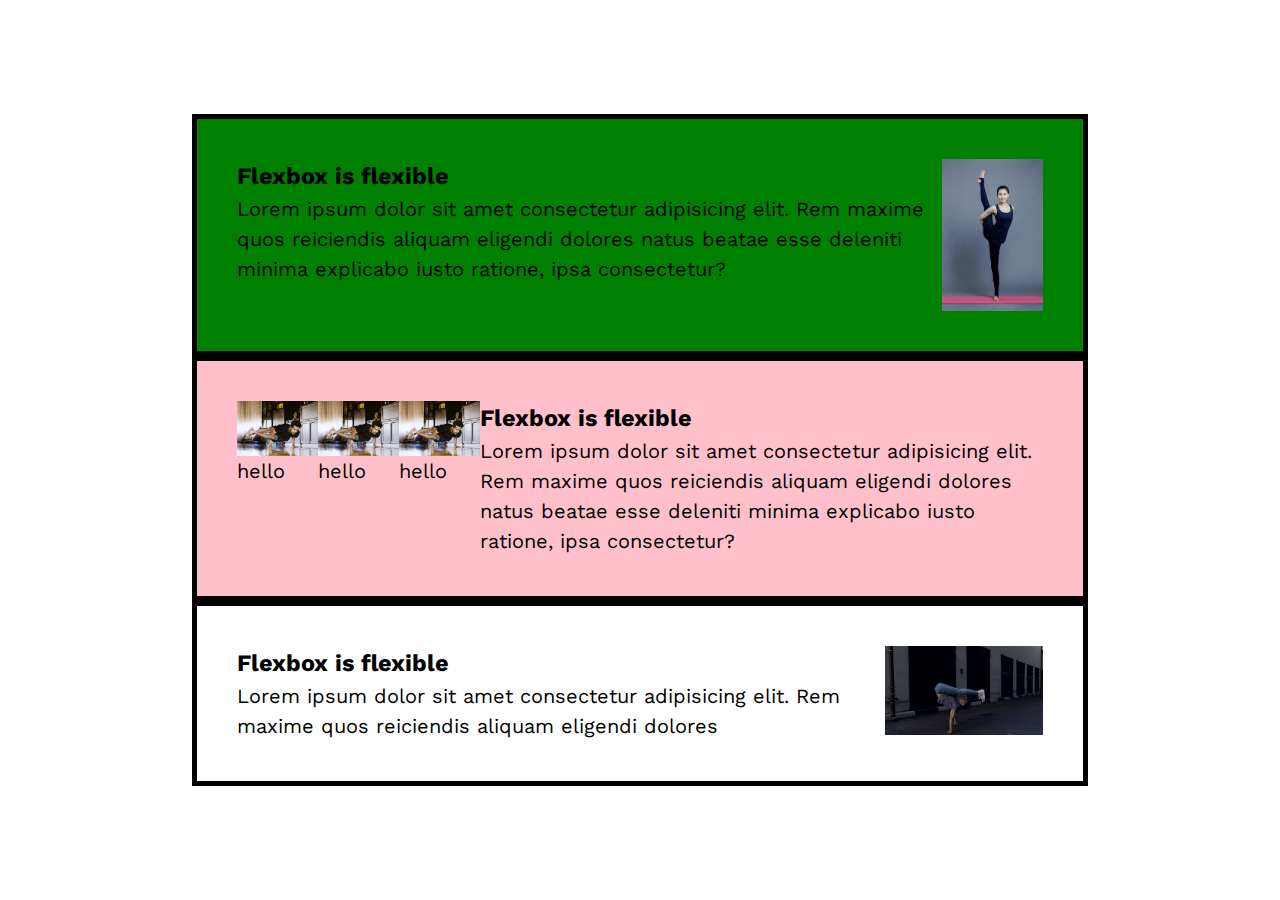
<file: 03-flex-direction-reverse/index.html>
<!--
 * @Author: Guangyuan 254202042@qq.com
 * @Date: 2023-10-20 09:26:41
 * @LastEditors: Guangyuan 254202042@qq.com
 * @LastEditTime: 2023-10-20 09:41:56
 * @FilePath: \kevin-flex-box-demo\03-flex-direction-reverse\index.html
 * @Description: 
 * 
 * Copyright (c) 2023 by ${git_name_email}, All Rights Reserved. 
-->

<!DOCTYPE html>
<html lang="en">

<head>
  <meta charset="UTF-8">
  <meta http-equiv="X-UA-Compatible" content="IE=edge">
  <meta name="viewport" content="width=device-width, initial-scale=1.0">
  <!-- General styling -->
  <link rel="stylesheet" href="css/general-styling.css">

  <!-- lesson specific CSS -->
  <link rel="stylesheet" href="css/01-style.css">

  <title>Flex Direction and reversing content</title>
</head>

<body>
  <div class="flex">
    <div>
      <h3>Flexbox is flexible</h3>
      <p>Lorem ipsum dolor sit amet consectetur adipisicing elit. Rem maxime quos reiciendis aliquam eligendi dolores
        natus beatae esse deleniti minima explicabo iusto ratione, ipsa consectetur?</p>
    </div>
    <div>
      <img src="img/flexible-1.jpg" alt="">
    </div>
  </div>
  <div class="flex">
    <div>
      <h3>Flexbox is flexible</h3>
      <p>Lorem ipsum dolor sit amet consectetur adipisicing elit. Rem maxime quos reiciendis aliquam eligendi dolores
        natus beatae esse deleniti minima explicabo iusto ratione, ipsa consectetur?</p>
    </div>
    <div>
      <img src="img/flexible-2.jpg" alt="">
      <p>hello</p>
    </div>
    <div>
      <img src="img/flexible-2.jpg" alt="">
      <p>hello</p>
    </div>
    <div>
      <img src="img/flexible-2.jpg" alt="">
      <p>hello</p>
    </div>
  </div>
  <div class="flex">
    <div>
      <h3>Flexbox is flexible</h3>
      <p>Lorem ipsum dolor sit amet consectetur adipisicing elit. Rem maxime quos reiciendis aliquam eligendi dolores</p>
    </div>
    <div>
      <img src="img/flexible-3.jpg" alt="">
    </div>
  </div>
</body>

</html>
</file>
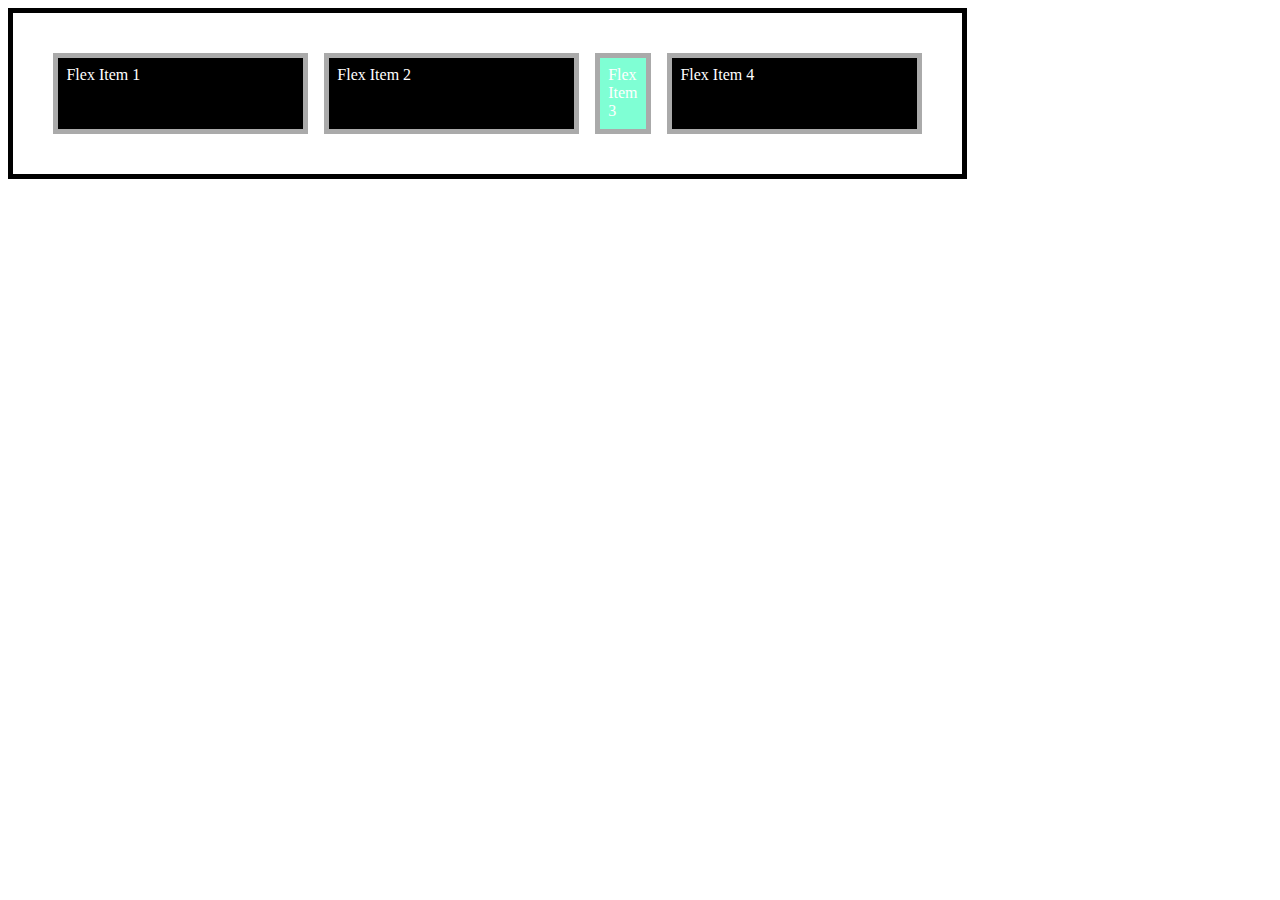
<file: 04-flex-item-grow/index.html>
<!--
 * @Author: Guangyuan 254202042@qq.com
 * @Date: 2023-10-20 09:55:29
 * @LastEditors: Guangyuan 254202042@qq.com
 * @LastEditTime: 2023-10-20 10:25:00
 * @FilePath: \kevin-flex-box-demo\04-flex-item-grow\index.html
 * @Description: 
 * 
 * Copyright (c) 2023 by ${git_name_email}, All Rights Reserved. 
-->
<!DOCTYPE html>
<html lang="en">
<head>
    <meta charset="UTF-8">
    <meta name="viewport" content="width=device-width, initial-scale=1.0">
    <title>flex-grow</title>
    <link rel="stylesheet" href="./index.css">
</head>
<body>
    <div class="flex">
        <div class="flex-item">Flex Item 1</div>
        <div class="flex-item">Flex Item 2</div>
        <div class="flex-item">Flex Item 3</div>
        <div class="flex-item">Flex Item 4</div>
    </div>
</body>
</html>
</file>
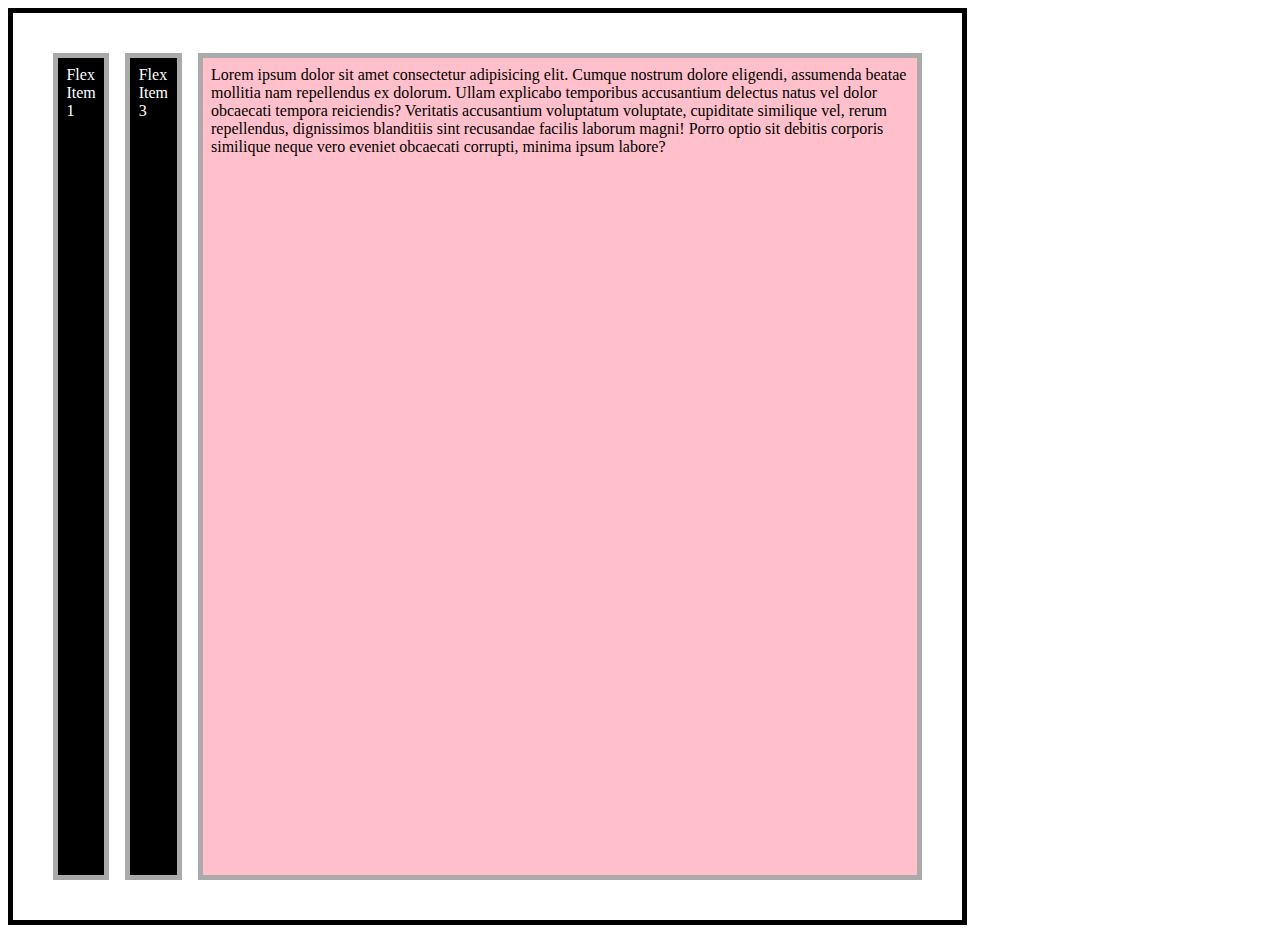
<file: 01-flex-container.html>
<!DOCTYPE html>
<html lang="en">
<head>
    <meta charset="UTF-8">
    <meta name="viewport" content="width=device-width, initial-scale=1.0">
    <title>Document</title>
    <link rel="stylesheet" href="./styles/styles.css">
</head>
<body>
    <div class="flex-container">
        <div class="flex-item item-one">Flex Item 1</div>
        <div class="flex-item item-two">Flex Item 3</div>
        <div class="flex-item item-three">Lorem ipsum dolor sit amet consectetur adipisicing elit. Cumque nostrum dolore eligendi, assumenda beatae mollitia nam repellendus ex dolorum. Ullam explicabo temporibus accusantium delectus natus vel dolor obcaecati tempora reiciendis? Veritatis accusantium voluptatum voluptate, cupiditate similique vel, rerum repellendus, dignissimos blanditiis sint recusandae facilis laborum magni! Porro optio sit debitis corporis similique neque vero eveniet obcaecati corrupti, minima ipsum labore?</div>
    </div>
</body>
</html>
</file>
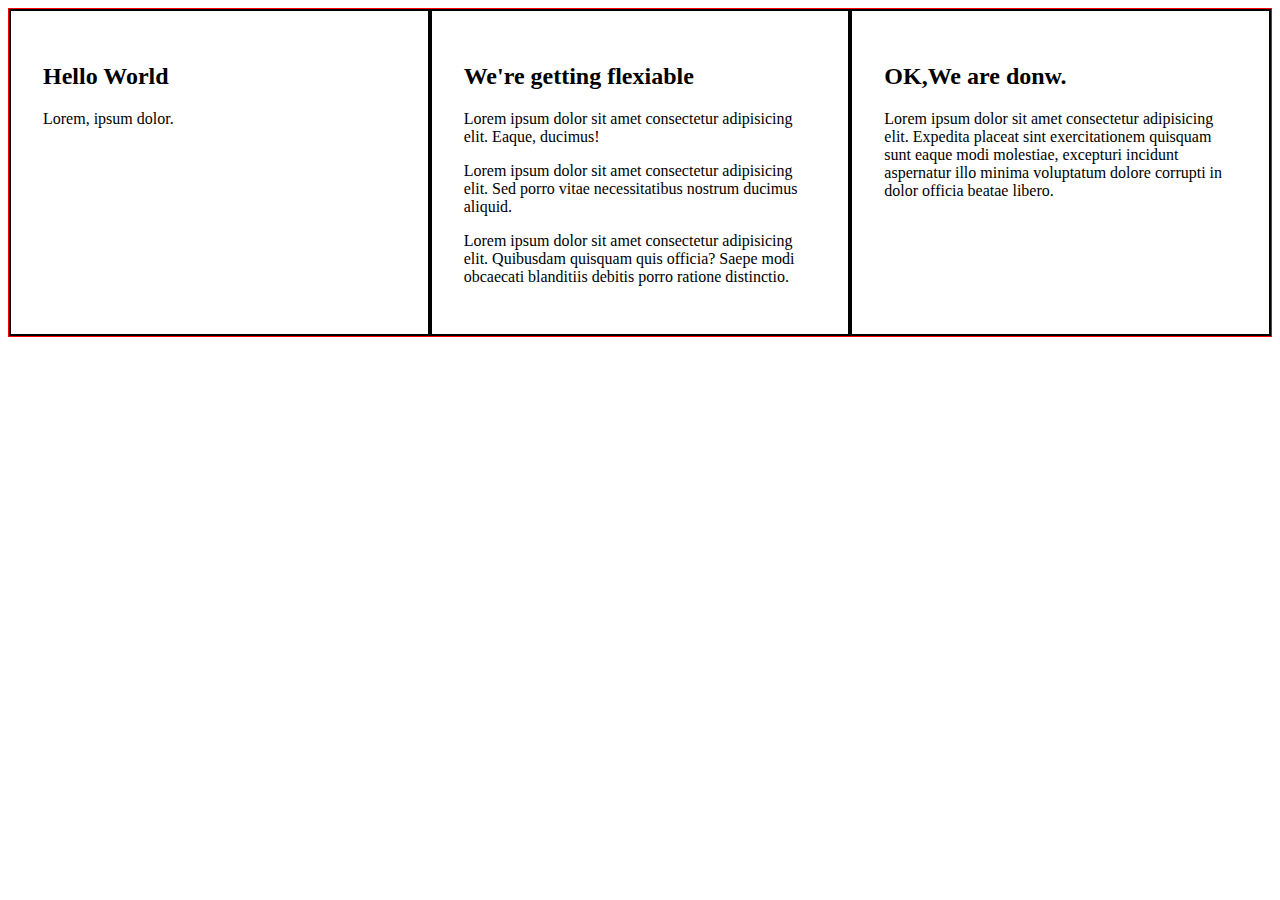
<file: 02-chanllenge.html>
<!DOCTYPE html>
<html lang="en">
<head>
    <meta charset="UTF-8">
    <meta name="viewport" content="width=device-width, initial-scale=1.0">
    <title>Document</title>
    <link rel="stylesheet" href="./styles/02-style.css">
</head>
<body>
    <div class="flex-container">
        <div class="column flow-content">
            <h2>Hello World</h2>
            <p>Lorem, ipsum dolor.</p>
        </div>

        <div class="column flow-content">
            <h2>We're getting flexiable</h2>
            <p>Lorem ipsum dolor sit amet consectetur adipisicing elit. Eaque, ducimus!</p>
            <p>Lorem ipsum dolor sit amet consectetur adipisicing elit. Sed porro vitae necessitatibus nostrum ducimus aliquid.</p>
        <p>Lorem ipsum dolor sit amet consectetur adipisicing elit. Quibusdam quisquam quis officia? Saepe modi obcaecati blanditiis debitis porro ratione distinctio.</p>
        </div>
        <div class="column flow-content">
            <h2>OK,We are donw.</h2>
            <p>Lorem ipsum dolor sit amet consectetur adipisicing elit. Expedita placeat sint exercitationem quisquam sunt eaque modi molestiae, excepturi incidunt aspernatur illo minima voluptatum dolore corrupti in dolor officia beatae libero.</p>
        </div>
    </div>
</body>
</html>
</file>
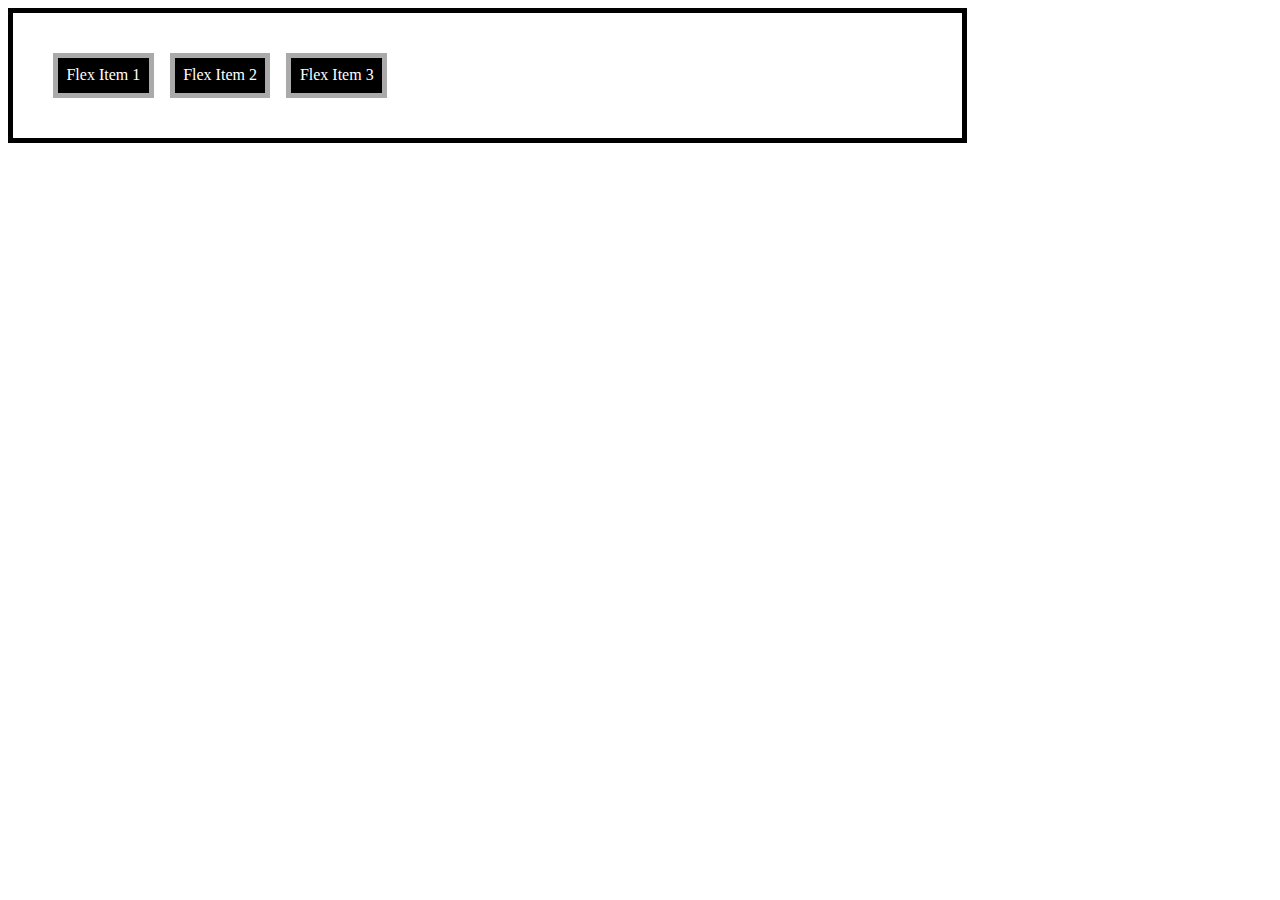
<file: 03-flex-item.html>
<!DOCTYPE html>
<html lang="en">
<head>
    <meta charset="UTF-8">
    <meta name="viewport" content="width=device-width, initial-scale=1.0">
    <title>Document</title>
    <link rel="stylesheet" href="./styles/03-flex-item.css">
</head>
<body>
    <div class="flex-container">
    <div class="flex-item">Flex Item 1</div>
    <div class="flex-item">Flex Item 2</div>
    <div class="flex-item">Flex Item 3</div>
    </div>
</body>
</html>
</file>
<file: 03-flex-direction-reverse/css/general-styling.css>
@import url("https://fonts.googleapis.com/css2?family=Work+Sans:wght@100..900&display=swap");

/* Box sizing rules */
*,
*::before,
*::after {
  box-sizing: border-box;
}

/* Remove default margin */
body,
h1,
h2,
h3,
h4,
p {
  margin: 0;
}

/* Set body defaults */
body {
  line-height: 1.5;
  font-family: "Work Sans", sans-serif;
  font-weight: 400;
  font-size: 1.25rem;

  /* center demo content on the screen */
  min-height: 100vh;
  display: flex;
  flex-direction: column;
  align-items: center;
  justify-content: center;
}

/* Make images easier to work with */
img,
picture {
  max-width: 100%;
  display: block;
}

/* Inherit fonts for inputs and buttons */
input,
button,
textarea,
select {
  font: inherit;
}
</file>
<file: 03-flex-direction-reverse/css/01-style.css>
.flex {
    display: flex;
    flex-direction: column;
    
    width: 70%;
    max-width: 60rem;
    border: 5px solid #000;
    padding: 2em;
}

@media (min-width: 700px) {
    .flex {
        flex-direction: row;
    }
    .flex:nth-of-type(2) {
        background-color: pink;
        flex-direction: row-reverse;
    }

    .flex:nth-of-type(1) {
        background-color: green;
    }
}
</file>
<file: 04-flex-item-grow/index.css>
.flex {
    width: 70%;
    max-width: 60rem;
    border: 5px solid #000;
    padding: 2em;
    display: flex;
}

.flex-item {
    margin: 0.5rem;
    border: 5px solid #aaa;
    background-color: #000;
    color: #fff;
    padding: 0.53em;
    flex-shrink: 0;
    width: 10000px;
    flex-shrink: 1;
}


.flex-item:nth-of-type(3) {
    background-color: aquamarine;
    /* growing faster? */
    /* flex-grow: 1; */
    flex-shrink: 2;
}
</file>
<file: styles/styles.css>
.flex-container {
    width: 70%;
    max-width: 60rem;
    border: 5px solid #000;
    padding: 2em;
    /* 
        actual display has two vals
        when declares a ele to display:flex,
        the outer becomes block 
        the inner becomes a flex-container
    */
    display: flex;
}

.flex-item {
    /* 
         they shrinks to the content
     */
    margin: 0.5rem;
    border: 5px solid #aaa;
    background-color: #000;
    color: #fff;
    padding: 0.53em;
    /* width: 33.33333%; */
    /* width: 1000px; */
}

.flex-item:nth-child(3) {
    background-color: pink;
    /* height: 150px; */
    height: 50rem;
    color: black;
}
</file>
<file: styles/02-style.css>
.column {
    padding: 2rem;
    border: 2px solid black;
    flex: 1;
}

.flex-container {
    display: flex;
    flex-direction: row;
    border: 1px solid red;
}
</file>
<file: styles/03-flex-item.css>
.flex-container {
    width: 70%;
    max-width: 60rem;
    border: 5px solid #000;
    padding: 2em;
    /* display:block flex; */
    display: flex;
    /* outter inner value */
    /* display: inline flex; */
    /* flex-direction: row-reverse; */
    flex-direction: column;
}

.flex-item {
    margin: 0.5rem;
    border: 5px solid #aaa;
    background-color: #000;
    color: #fff;
    padding: 0.53em;
    text-align: center;
}

@media (min-width: 700px) {
    .flex-container {
        flex-direction: row;
    }
}
</file>
